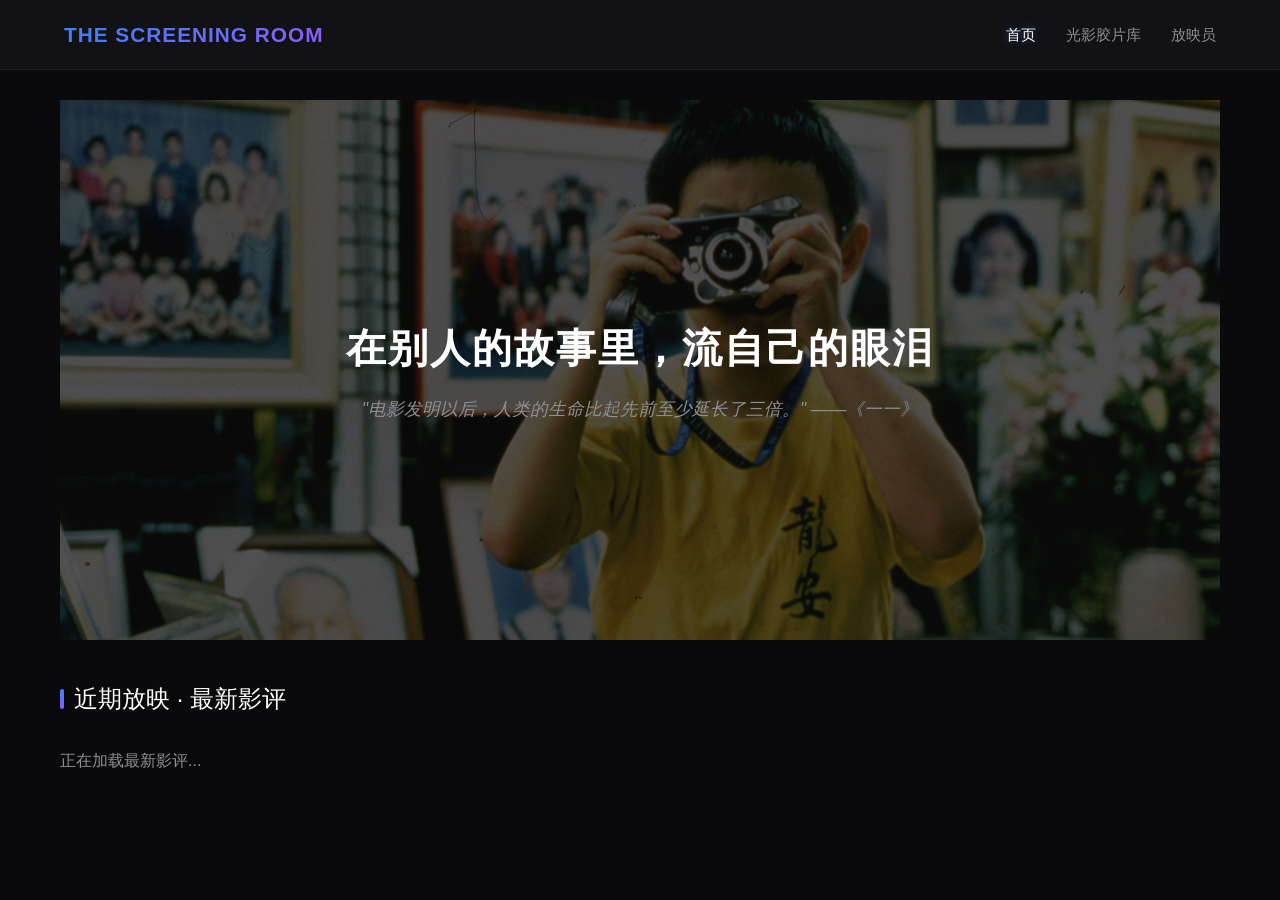
<file: index.html>
<!DOCTYPE html>
<!-- 
    HTML文档类型声明，告诉浏览器使用HTML5标准解析页面
    lang="zh-CN" 设置页面语言为简体中文，有助于SEO和辅助技术
-->
<html lang="zh-CN">

<head>
    <!-- 字符编码设置为UTF-8，支持中文等多语言字符 -->
    <!-- 字符编码设置为UTF-8，支持中文等多语言字符 -->
    <meta charset="UTF-8">

    <!-- 视口设置：确保在移动设备上正确缩放和显示 -->
    <!-- width=device-width: 宽度等于设备屏幕宽度 -->
    <!-- initial-scale=1.0: 初始缩放比例为1:1 -->
    <meta name="viewport" content="width=device-width, initial-scale=1.0">

    <!-- 页面标题，显示在浏览器标签页上 -->
    <title>光影回廊 - 我的私人影评博客</title>

    <!-- 引入外部CSS样式表，包含全局样式 -->
    <link rel="stylesheet" href="style.css">

    <!-- 内联样式：仅用于当前页面的特殊样式 -->
    <style>
        /* ==================== 首页独有样式 ==================== */

        /* 
         * .hero - 英雄区域（页面顶部的大横幅）
         * 功能：展示网站主题和标语，吸引用户注意力
         * 语法说明：
         *   - height: 60vh; 高度为视口高度的60%
         *   - display: flex; 使用弹性布局
         *   - justify-content/align-items: 水平和垂直居中内容
         *   - background: 使用渐变遮罩层+背景图片的组合
         */
        .hero {
            height: 60vh;
            /* 占据视口60%的高度 */
            display: flex;
            /* 启用Flexbox弹性布局 */
            flex-direction: column;
            /* 子元素垂直排列 */
            justify-content: center;
            /* 主轴（垂直方向）居中 */
            align-items: center;
            /* 交叉轴（水平方向）居中 */
            text-align: center;
            /* 文字居中对齐 */

            /* 
             * 背景设置：线性渐变遮罩 + 背景图片
             * linear-gradient(rgba(10, 10, 12, 0.7), rgba(10, 10, 12, 0.7)): 
             *   创建半透明黑色遮罩层，透明度70%，确保文字可读性
             * url('img/11.jpg'): 背景图片路径
             * 两个背景用逗号分隔，前者覆盖后者
             */
            background: linear-gradient(rgba(10, 10, 12, 0.7), rgba(10, 10, 12, 0.7)), url('img/11.jpg');
            background-size: cover;
            /* 图片完全覆盖容器，保持比例裁剪 */
            background-position: center;
            /* 图片居中对齐 */
            background-repeat: no-repeat;
            /* 不重复平铺 */
            margin-bottom: 40px;
            /* 底部外边距，与下方内容分隔 */
        }

        /* 
         * .hero h1 - 英雄区域的主标题
         * 功能：展示网站的核心标语
         */
        .hero h1 {
            font-size: 2.5rem;
            /* 字体大小2.5倍根元素大小（约40px） */
            margin-bottom: 15px;
            /* 底部外边距 */
            letter-spacing: 2px;
            /* 字母间距，增加视觉呼吸感 */
        }

        /* 
         * .hero p - 英雄区域的副标题/引言
         * 功能：展示电影相关的经典语录
         */
        .hero p {
            color: var(--text-muted);
            /* 使用CSS变量定义的暗色文字 */
            font-size: 1.1rem;
            /* 字体稍大 */
            font-style: italic;
            /* 斜体，强调引用性质 */
        }

        /* 
         * .section-title - 章节标题样式
         * 功能：为各个内容区块添加统一的标题样式
         * 特色：左侧带有渐变色装饰条
         */
        .section-title {
            font-size: 1.5rem;
            /* 标题字号 */
            margin-bottom: 30px;
            /* 底部间距 */
            display: flex;
            /* 弹性布局 */
            align-items: center;
            /* 垂直居中对齐 */
            gap: 10px;
            /* 子元素之间的间距 */
        }

        /* 
         * .section-title::before - 伪元素，在标题前插入装饰条
         * 功能：创建左侧的渐变色竖条装饰
         * 语法说明：
         *   - ::before 伪元素选择器，在元素内容之前插入
         *   - content: '' 必须设置，否则伪元素不显示
         *   - inline-block 使伪元素可以设置宽高
         */
        .section-title::before {
            content: '';
            /* 伪元素必须有content属性 */
            display: inline-block;
            /* 行内块级元素 */
            width: 4px;
            /* 装饰条宽度 */
            height: 20px;
            /* 装饰条高度 */
            background: var(--accent-gradient);
            /* 使用渐变色背景 */
            border-radius: 2px;
            /* 圆角效果 */
        }

        /* ==================== 影评网格布局 ==================== */

        /* 
         * .review-grid - 影评卡片网格容器
         * 功能：使用CSS Grid实现响应式网格布局
         * 语法说明：
         *   - grid-template-columns: repeat(auto-fill, minmax(320px, 1fr))
         *     auto-fill: 自动填充列数
         *     minmax(320px, 1fr): 每列最小320px，最大均分剩余空间
         *   - gap: 网格项之间的间距
         */
        .review-grid {
            display: grid;
            /* 启用Grid网格布局 */
            grid-template-columns: repeat(auto-fill, minmax(320px, 1fr));
            /* 响应式列布局 */
            gap: 30px;
            /* 网格项之间的间距 */
        }

        /* 
         * .review-card - 单个影评卡片
         * 功能：展示单篇影评的预览信息
         * 特色：悬停时有上浮动画和边框高亮效果
         */
        .review-card {
            background-color: var(--card-bg);
            /* 卡片背景色 */
            border-radius: 12px;
            /* 圆角效果 */
            overflow: hidden;
            /* 隐藏溢出内容，确保圆角生效 */
            border: 1px solid rgba(255, 255, 255, 0.03);
            /* 极淡的边框 */

            /* 
             * transition: 过渡动画
             * transform 0.3s ease: 变换属性0.3秒缓动动画
             * border-color 0.3s ease: 边框颜色0.3秒缓动动画
             */
            transition: transform 0.3s ease, border-color 0.3s ease;
        }

        /* 
         * .review-card:hover - 卡片悬停状态
         * 功能：鼠标悬停时的交互反馈
         */
        .review-card:hover {
            transform: translateY(-5px);
            /* 向上平移5像素，产生浮起效果 */
            border-color: rgba(59, 130, 246, 0.3);
            /* 边框变为蓝色高亮 */
        }

        /* 
         * .card-image - 卡片图片容器
         * 功能：包裹电影剧照，控制图片尺寸和溢出
         */
        .card-image {
            width: 100%;
            /* 占满父容器宽度 */
            height: 200px;
            /* 固定高度 */
            background-color: #2c2c2e;
            /* 图片加载前的占位背景色 */
            position: relative;
            /* 相对定位，为子元素提供定位参考 */
            overflow: hidden;
            /* 隐藏溢出，配合图片放大效果 */
        }

        /* 
         * .card-image img - 卡片内的图片
         * 功能：展示电影剧照
         */
        .card-image img {
            width: 100%;
            /* 宽度100% */
            height: 100%;
            /* 高度100% */
            object-fit: cover;
            /* 保持比例填满容器，可能裁剪 */
            transition: transform 0.5s ease;
            /* 变换动画0.5秒 */
        }

        /* 
         * .review-card:hover .card-image img - 悬停时图片放大
         * 功能：卡片悬停时图片轻微放大，增强交互感
         */
        .review-card:hover .card-image img {
            transform: scale(1.05);
            /* 放大到105% */
        }

        /* 
         * .card-content - 卡片内容区域
         * 功能：包含标题、元信息和摘要
         */
        .card-content {
            padding: 20px;
            /* 内边距 */
        }

        /* 
         * .card-meta - 卡片元信息（评分、日期）
         * 功能：展示影评的附加信息
         */
        .card-meta {
            display: flex;
            /* 弹性布局 */
            justify-content: space-between;
            /* 两端对齐 */
            color: var(--text-muted);
            /* 暗色文字 */
            font-size: 0.85rem;
            /* 较小字号 */
            margin-bottom: 10px;
            /* 底部间距 */
        }

        /* 
         * .card-title - 卡片标题
         * 功能：展示影评文章标题
         */
        .card-title {
            font-size: 1.2rem;
            /* 标题字号 */
            margin-bottom: 10px;
            /* 底部间距 */
            font-weight: 600;
            /* 字重600，半粗体 */
        }

        /* 
         * .card-excerpt - 卡片摘要
         * 功能：展示文章内容的前两行，超出部分省略
         * 语法说明：
         *   - display: -webkit-box; 旧版WebKit盒模型
         *   - -webkit-line-clamp: 2; 限制显示2行
         *   - line-clamp: 2; 标准属性（新增）
         *   - -webkit-box-orient: vertical; 垂直方向排列
         *   - overflow: hidden; 隐藏溢出文本
         */
        .card-excerpt {
            color: var(--text-muted);
            /* 暗色文字 */
            font-size: 0.9rem;
            /* 正文字号 */

            /* 多行文本省略号实现（兼容新旧浏览器） */
            display: -webkit-box;
            /* 旧版WebKit盒模型 */
            -webkit-line-clamp: 2;
            /* 限制最多显示2行 */
            line-clamp: 2;
            /* 标准属性，限制行数 */
            -webkit-box-orient: vertical;
            /* 垂直排列 */
            overflow: hidden;
            /* 隐藏溢出内容 */
        }
    </style>
</head>

<body>
    <!-- ==================== 导航栏 ==================== -->
    <!-- 
     * <nav> - 语义化导航标签
     * 功能：网站主导航，固定在页面顶部
     * 包含：Logo和品牌名 + 导航链接列表
     -->
    <nav>
        <!-- Logo/品牌名称，使用渐变文字效果 -->
        <div class="logo">THE SCREENING ROOM</div>

        <!-- 导航菜单列表 -->
        <ul>
            <!-- active类表示当前所在页面 -->
            <li><a href="index.html" class="active">首页</a></li>
            <li><a href="archive.html">光影胶片库</a></li>
            <li><a href="about.html">放映员</a></li>
        </ul>
    </nav>

    <!-- ==================== 主内容区 ==================== -->
    <!-- 
     * .container - 版心容器
     * 功能：限制内容最大宽度，居中显示，添加上下padding避开导航栏
     -->
    <div class="container">
        <!-- 
         * <section class="hero"> - 英雄区域
         * 功能：页面顶部的视觉焦点区域，展示核心标语
         -->
        <section class="hero">
            <h1>在别人的故事里，流自己的眼泪</h1>
            <p>"电影发明以后，人类的生命比起先前至少延长了三倍。" ——《一一》</p>
        </section>

        <!-- 
         * <section> - 最新影评区块
         * 功能：展示最近发布的影评文章列表
         -->
        <section>
            <!-- 区块标题 -->
            <div class="section-title">近期放映 · 最新影评</div>

            <!-- 
             * .review-grid - 影评网格容器
             * 功能：以网格形式展示多篇影评卡片（通过 JavaScript 动态加载）
             * id="home-review-grid": 用于 JavaScript 定位并填充内容
             -->
            <div class="review-grid" id="home-review-grid">
                <p style="color: var(--text-muted);">正在加载最新影评...</p>
            </div>
        </section>
    </div>
</body>

</html>
</file>
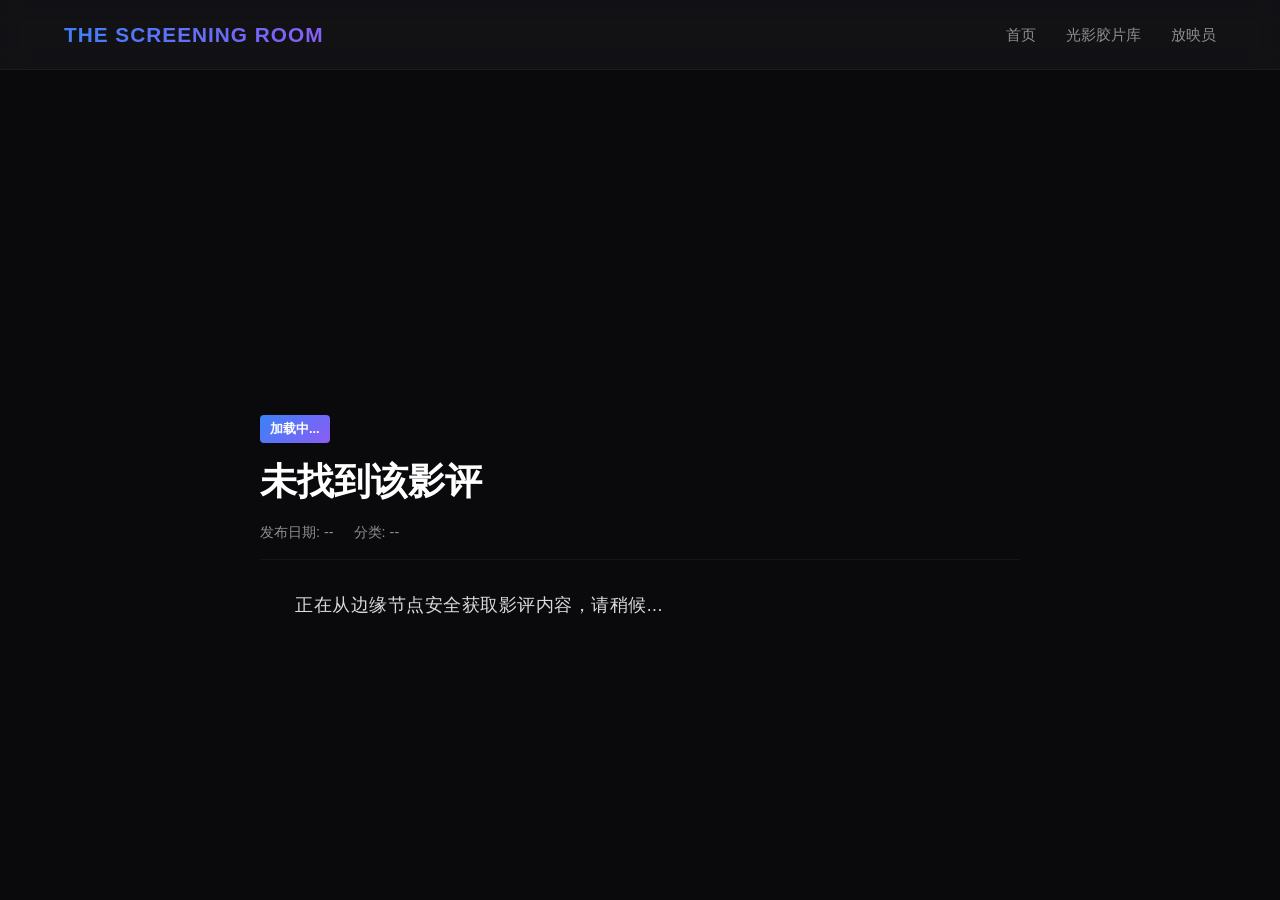
<file: detail.html>
<!DOCTYPE html>
<!-- 
    ============================================================
    详情页模板 - detail.html
    ============================================================
    
    【重要说明】
    这是一个"样板房"模板文件，用于展示单篇影评的样式和结构。
    
    【当前状态】
    - 本文件包含《怦然心动》的完整影评作为测试数据
    - 所有链接都指向此文件，但带有不同的ID参数（?id=1, ?id=2...）
    
    【未来规划】
    - 当后端 Cloudflare Workers 连接后，此页面将变成动态页面
    - Workers 会根据 URL 参数（?id=X）从 KV 数据库读取对应的影评数据
    - 然后动态渲染到页面中，实现"千变万化"的效果
    
    【开发建议】
    - 目前只需关注样式调试，确保视觉效果完美
    - 不需要为每部电影创建单独的文件
    - 后续通过 JavaScript + API 实现动态内容加载
    
    ============================================================
-->
<html lang="zh-CN">

<head>
    <!-- 字符编码：UTF-8 -->
    <meta charset="UTF-8">

    <!-- 视口设置：移动端适配 -->
    <meta name="viewport" content="width=device-width, initial-scale=1.0">

    <!-- 页面标题 -->
    <title>斯人若彩虹，遇上方知有 ——《怦然心动》深度解读 - 光影回廊</title>

    <!-- 引入全局样式表 -->
    <link rel="stylesheet" href="style.css">

    <!-- 
     * TODO: 未来功能 - 动态内容加载
     * 当连接 Cloudflare Workers 后端后，需要：
     * 1. 在 main.js 中添加代码读取 URL 参数（?id=X）
     * 2. 通过 fetch API 调用 Workers 接口获取对应影评数据
     * 3. 将数据动态渲染到页面中（标题、评分、正文等）
     * 4. 根据电影类型更换 .movie-hero 的背景图片
     * 
     * 示例代码结构：
     * const urlParams = new URLSearchParams(window.location.search);
     * const movieId = urlParams.get('id');
     * fetch(`/api/movies/${movieId}`)
     *   .then(response => response.json())
     *   .then(data => renderMovieDetail(data));
     -->
    <!-- ==================== 详情页独有样式 ==================== -->
    <style>
        /* 
         * .movie-hero - 电影英雄区域（顶部大图）
         * 功能：展示电影的大尺寸封面图，营造沉浸式视觉体验
         * 技术：使用渐变遮罩 + 背景图片的组合
         */
        .movie-hero {
            width: 100%;
            /* 宽度100% */
            height: 45vh;
            /* 高度为视口的45% */
            position: relative;
            /* 相对定位 */
            background-size: cover;
            /* 图片覆盖容器 */
            background-position: center;
            /* 图片居中 */

            /* 
             * 背景设置：从上到下的渐变遮罩 + 背景图片
             * linear-gradient(to bottom, rgba(10, 10, 12, 0) 30%, #0a0a0c 100%)
             *   从透明渐变到深色，实现图片与正文的平滑过渡
             * url('https://picsum.photos/1200/600?random=50')
             *   随机图片作为占位图
             */
            background-image: linear-gradient(to bottom, rgba(10, 10, 12, 0) 30%, #0a0a0c 100%), url('https://picsum.photos/1200/600?random=50');

            margin-top: 70px;
            /* 顶部外边距，避开固定导航栏 */
        }

        /* 
         * .article-container - 文章容器
         * 功能：限制文章内容的最大宽度，提升阅读舒适度
         * 特色：负margin使内容向上移动，部分覆盖hero区域
         */
        .article-container {
            max-width: 800px;
            /* 最大宽度800px，适合阅读 */

            /* 
             * margin: -60px auto 40px auto
             * 上: -60px - 负值使内容向上移动，覆盖hero区域底部
             * 右/左: auto - 水平居中
             * 下: 40px - 底部间距
             */
            margin: -60px auto 40px auto;
            padding: 0 20px;
            /* 左右内边距 */
            position: relative;
            /* 相对定位 */
            z-index: 10;
            /* 层级高于hero，确保内容可见 */
        }

        /* 
         * .article-header - 文章头部
         * 功能：包含评分徽章、标题和元信息
         */
        .article-header {
            margin-bottom: 30px;
            /* 底部间距 */
        }

        /* 
         * .movie-badge - 评分徽章
         * 功能：以渐变色背景突出显示电影评分
         */
        .movie-badge {
            background: var(--accent-gradient);
            /* 渐变背景 */
            padding: 4px 10px;
            /* 内边距 */
            border-radius: 4px;
            /* 圆角 */
            font-size: 0.8rem;
            /* 小字号 */
            font-weight: 600;
            /* 半粗体 */
            display: inline-block;
            /* 行内块级元素 */
            margin-bottom: 15px;
            /* 底部间距 */
        }

        /* 
         * .article-title - 文章标题
         * 功能：展示影评的主标题
         */
        .article-title {
            font-size: 2.3rem;
            /* 大字号标题 */
            line-height: 1.3;
            /* 行高1.3倍 */
            margin-bottom: 15px;
            /* 底部间距 */
        }

        /* 
         * .article-meta - 文章元信息
         * 功能：展示发布日期、分类等附加信息
         */
        .article-meta {
            color: var(--text-muted);
            /* 暗色文字 */
            font-size: 0.9rem;
            /* 较小字号 */
            display: flex;
            /* 弹性布局 */
            gap: 20px;
            /* 子元素间距 */
            border-bottom: 1px solid rgba(255, 255, 255, 0.05);
            /* 底部分隔线 */
            padding-bottom: 15px;
            /* 底部内边距 */
        }

        /* ==================== 影评正文排版 ==================== */

        /* 
         * .article-content - 文章正文容器
         * 功能：设置正文的全局排版样式
         */
        .article-content {
            font-size: 1.1rem;
            /* 正文字号稍大，便于阅读 */
            line-height: 1.8;
            /* 行高1.8倍，增加可读性 */
            color: rgba(255, 255, 255, 0.85);
            /* 略带透明的白色 */
            letter-spacing: 0.5px;
            /* 字母间距 */
        }

        /* 
         * .article-content p - 正文段落
         * 功能：设置段落的间距和首行缩进
         */
        .article-content p {
            margin-bottom: 25px;
            /* 段落间距 */
            text-indent: 2em;
            /* 首行缩进2个字符 */
        }

        /* 
         * blockquote - 引用块
         * 功能：突出显示电影经典台词或重要引用
         * 特色：左侧蓝色边框 + 半透明背景
         */
        blockquote {
            background: rgba(255, 255, 255, 0.02);
            /* 极淡的背景 */
            border-left: 4px solid var(--accent-color);
            /* 左侧蓝色边框 */
            padding: 20px;
            /* 内边距 */
            margin: 30px 0;
            /* 上下外边距 */
            font-style: italic;
            /* 斜体 */
            color: var(--text-main);
            /* 白色文字 */
            border-radius: 0 8px 8px 0;
            /* 右侧圆角 */
            text-indent: 0;
            /* 取消首行缩进 */
        }

        /* 
         * blockquote p - 引用块内的段落
         * 功能：重置段落样式，避免继承父元素的缩进
         */
        blockquote p {
            margin-bottom: 0;
            /* 取消底部间距 */
            text-indent: 0;
            /* 取消首行缩进 */
        }
    </style>
</head>

<body>
    <!-- ==================== 导航栏 ==================== -->
    <nav>
        <div class="logo">THE SCREENING ROOM</div>
        <ul>
            <li><a href="index.html">首页</a></li>
            <li><a href="archive.html">光影胶片库</a></li>
            <li><a href="about.html">放映员</a></li>
        </ul>
    </nav>

    <!-- 
     * <div class="movie-hero"></div> - 电影英雄区域
     * 功能：展示电影的大尺寸封面图
     * 注意：这是一个空div，背景图通过CSS设置
     -->
    <div class="movie-hero"></div>

    <!-- ==================== 文章内容区 ==================== -->
    <div class="article-container">
        <header class="article-header">
            <span class="movie-badge" id="movie-rating">加载中...</span>
            <h1 class="article-title" id="movie-title">正在加载影评...</h1>
            <div class="article-meta">
                <span id="movie-date">发布日期: --</span>
                <span id="movie-category">分类: --</span>
            </div>
        </header>

        <article class="article-content" id="movie-content">
            <p>正在从边缘节点安全获取影评内容，请稍候...</p>
        </article>
    </div>

    <!-- 引入JavaScript文件 -->
    <script src="main.js"></script>
</body>

</html>
</file>
<file: style.css>
/* 
 * ============================================================================
 * 全局样式表 - style.css
 * ============================================================================
 * 功能：定义整个网站的全局样式，包括颜色变量、重置样式、导航栏等
 * 设计理念：深色主题，电影感，毛玻璃效果，渐变色彩
 * ============================================================================
 */

/* ==================== CSS自定义属性（变量）==================== */
/* 
 * :root - 根选择器，定义的变量可在整个文档中使用
 * 语法：--variable-name: value;
 * 使用：var(--variable-name)
 * 优势：便于统一修改主题色，提高可维护性
 */
:root {
    --bg-color: #0a0a0c;           /* 深邃的电影院背景黑色 */
    --card-bg: #16161a;            /* 卡片夜间黑色背景 */
    --text-main: #ffffff;          /* 纯白色主文字 */
    --text-muted: #8e8e93;         /* 暗灰色次要文字 */
    --accent-color: #3b82f6;       /* 科技感蓝色强调色 */
    --accent-gradient: linear-gradient(135deg, #3b82f6, #8b5cf6); /* 蓝紫渐变色 */
}

/* ==================== 全局重置样式 ==================== */
/* 
 * * - 通配符选择器，匹配所有元素
 * 功能：清除浏览器默认的margin和padding，统一盒模型
 * box-sizing: border-box; 使元素的宽高包含padding和border，便于布局计算
 */
* {
    margin: 0;                      /* 清除外边距 */
    padding: 0;                     /* 清除内边距 */
    box-sizing: border-box;         /* 边框盒模型 */
}

/* 
 * body - 页面主体
 * 功能：设置全局背景色、文字颜色、字体族、行高等基础样式
 */
body {
    background-color: var(--bg-color); /* 使用变量定义的深色背景 */
    color: var(--text-main);           /* 白色文字 */
    
    /* 
     * 字体族列表（按优先级排列）：
     * -apple-system: macOS/iOS系统字体
     * BlinkMacSystemFont: Chrome on Mac字体
     * "Segoe UI": Windows字体
     * Roboto: Android字体
     * Arial, sans-serif: 通用无衬线字体回退
     */
    font-family: -apple-system, BlinkMacSystemFont, "Segoe UI", Roboto, "Helvetica Neue", Arial, sans-serif;
    line-height: 1.6;                  /* 行高1.6倍，提升可读性 */
    overflow-x: hidden;                /* 隐藏水平滚动条，防止横向溢出 */
}

/* 
 * a - 链接标签
 * 功能：继承父元素颜色，去除默认下划线
 */
a {
    color: inherit;                    /* 继承父元素的颜色 */
    text-decoration: none;             /* 去除下划线 */
}

/* ==================== 导航栏样式 ==================== */
/* 
 * nav - 导航栏容器
 * 功能：固定在页面顶部，使用毛玻璃效果
 * 特色：backdrop-filter实现模糊背景，营造高级感
 */
nav {
    position: fixed;                   /* 固定定位，不随页面滚动 */
    top: 0;                            /* 距离顶部0 */
    left: 0;                           /* 距离左侧0 */
    width: 100%;                       /* 宽度100% */
    height: 70px;                      /* 高度70像素 */
    
    display: flex;                     /* 弹性布局 */
    justify-content: space-between;    /* 两端对齐（Logo和菜单分开） */
    align-items: center;               /* 垂直居中 */
    padding: 0 5%;                     /* 左右内边距5% */
    
    /* 
     * 毛玻璃效果实现：
     * background: rgba(22, 22, 26, 0.7) - 半透明深色背景
     * backdrop-filter: blur(12px) - 背景模糊滤镜（标准属性）
     * -webkit-backdrop-filter: blur(12px) - WebKit内核浏览器兼容
     */
    background: rgba(22, 22, 26, 0.7); /* 半透明背景色 */
    backdrop-filter: blur(12px);       /* 背景模糊效果（标准属性） */
    -webkit-backdrop-filter: blur(12px); /* 背景模糊效果（WebKit前缀） */
    
    border-bottom: 1px solid rgba(255, 255, 255, 0.05); /* 底部极淡分隔线 */
    z-index: 1000;                     /* 层级最高，确保覆盖其他内容 */
}

/* 
 * nav .logo - 导航栏中的Logo
 * 功能：显示品牌名称，使用渐变文字效果
 * 技术：background-clip: text + transparent文字填充 = 渐变文字
 */
nav .logo {
    font-size: 1.3rem;                 /* Logo字号 */
    font-weight: 700;                  /* 粗体 */
    background: var(--accent-gradient); /* 渐变背景 */
    
    /* 
     * 渐变文字核心技术：
     * -webkit-background-clip: text - 将背景裁剪为文字形状（WebKit前缀）
     * background-clip: text - 将背景裁剪为文字形状（标准属性）
     * -webkit-text-fill-color: transparent - 文字填充色透明，显示背景
     * letter-spacing: 1px - 字母间距，增加视觉呼吸感
     */
    -webkit-background-clip: text;     /* 背景裁剪为文字（WebKit前缀） */
    background-clip: text;             /* 背景裁剪为文字（标准属性） */
    -webkit-text-fill-color: transparent; /* 文字透明，显示渐变背景 */
    letter-spacing: 1px;               /* 字母间距 */
}

/* 
 * nav ul - 导航菜单列表
 * 功能：横向排列导航链接
 */
nav ul {
    display: flex;                     /* 弹性布局，横向排列 */
    list-style: none;                  /* 去除列表符号 */
    gap: 30px;                         /* 列表项之间的间距 */
}

/* 
 * nav ul li a - 导航链接
 * 功能：设置链接样式和过渡动画
 */
nav ul li a {
    font-size: 0.95rem;                /* 链接字号 */
    color: var(--text-muted);          /* 默认暗色 */
    transition: color 0.3s ease;       /* 颜色变化0.3秒缓动动画 */
    font-weight: 500;                  /* 中等字重 */
}

/* 
 * nav ul li a:hover / .active - 悬停和激活状态
 * 功能：鼠标悬停或当前页面时高亮显示
 * text-shadow: 添加发光效果，增强视觉反馈
 */
nav ul li a:hover,
nav ul li a.active {
    color: var(--text-main);           /* 变为白色 */
    text-shadow: 0 0 10px rgba(59, 130, 246, 0.5); /* 蓝色发光效果 */
}

/* ==================== 版心容器 ==================== */
/* 
 * .container - 主内容容器
 * 功能：限制内容最大宽度，居中显示，添加上下padding避开导航栏
 */
.container {
    max-width: 1200px;                 /* 最大宽度1200像素 */
    margin: 0 auto;                    /* 水平居中 */
    
    /* 
     * padding: 100px 20px 40px 20px
     * 上: 100px - 留出导航栏空间（70px导航+30px缓冲）
     * 右: 20px - 右侧内边距
     * 下: 40px - 底部内边距
     * 左: 20px - 左侧内边距
     */
    padding: 100px 20px 40px 20px;
}
</file>
